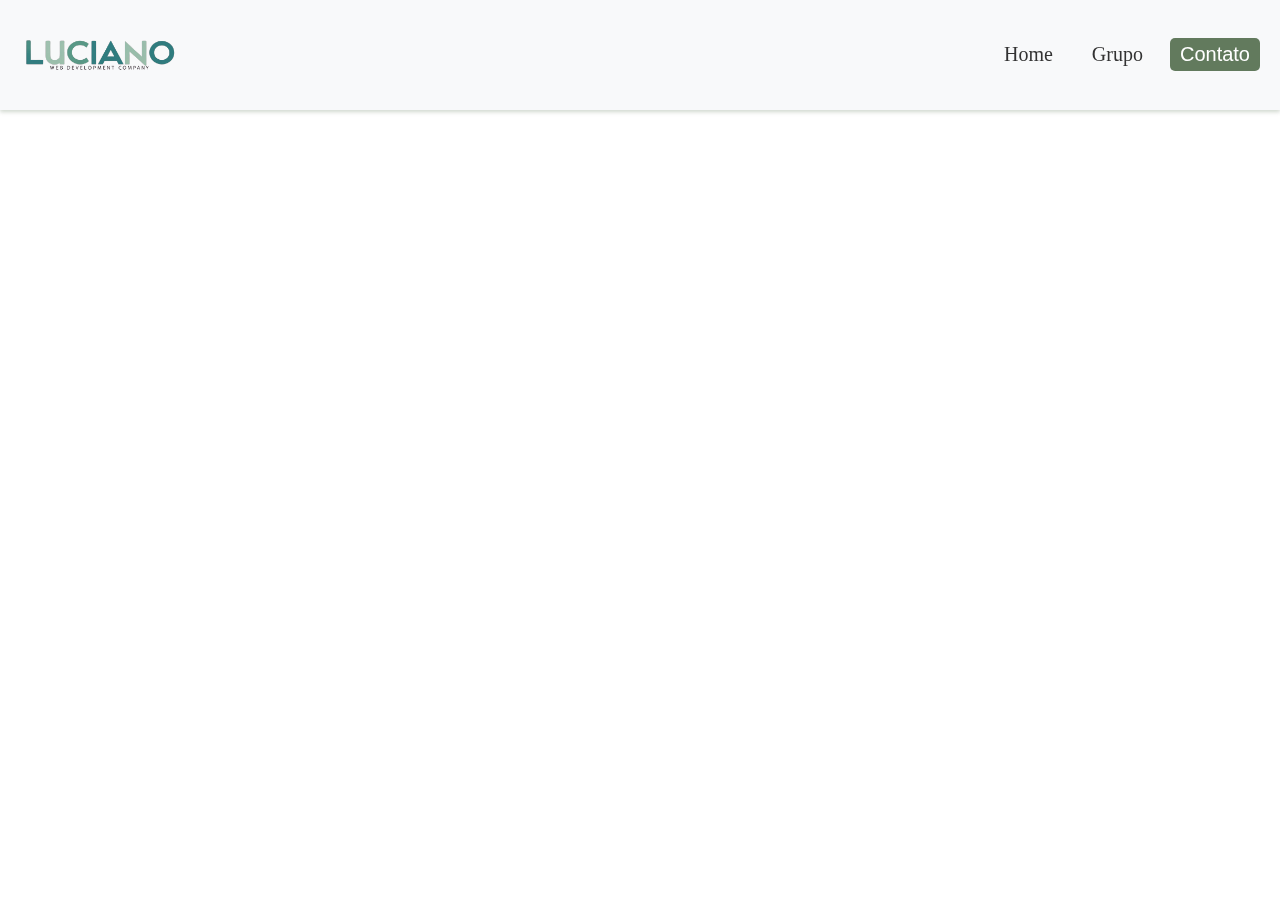
<file: desenvolvimento.html>
<!DOCTYPE html>
<html lang="pt-BR">
<head>
    <meta charset="UTF-8">
    <meta name="viewport" content="width=device-width, initial-scale=1.0">
    <link rel="stylesheet" href="./styles/styleluciano.css">
    <link rel="shortcut icon" href="./images/favicon.ico" type="image/x-icon">
    <title>My Project</title>
</head>
<body>
    <!-- Início Header -->
    <header class="headerLuciano">
        <img src="./images/logo sem fundo.svg" alt="Logo do Portfólio" class="logo">
        <nav>
            <ul class="menu">
                <li><a href="./pagina-luciano.html">Home</a></li>
                <li><a href="./index.html">Grupo</a></li>
                <li>
                    <button class="button-task" onclick="window.location.href='mailto:lucianomaciel53@gmail.com?subject=Solicitação de Contato&body=Olá, Gostaria de entrar em contato.'">Contato</button>
                </li>
            </ul>
        </nav>
    </header>
    <!-- Fim Header -->

    
</body>
</html>
</file>
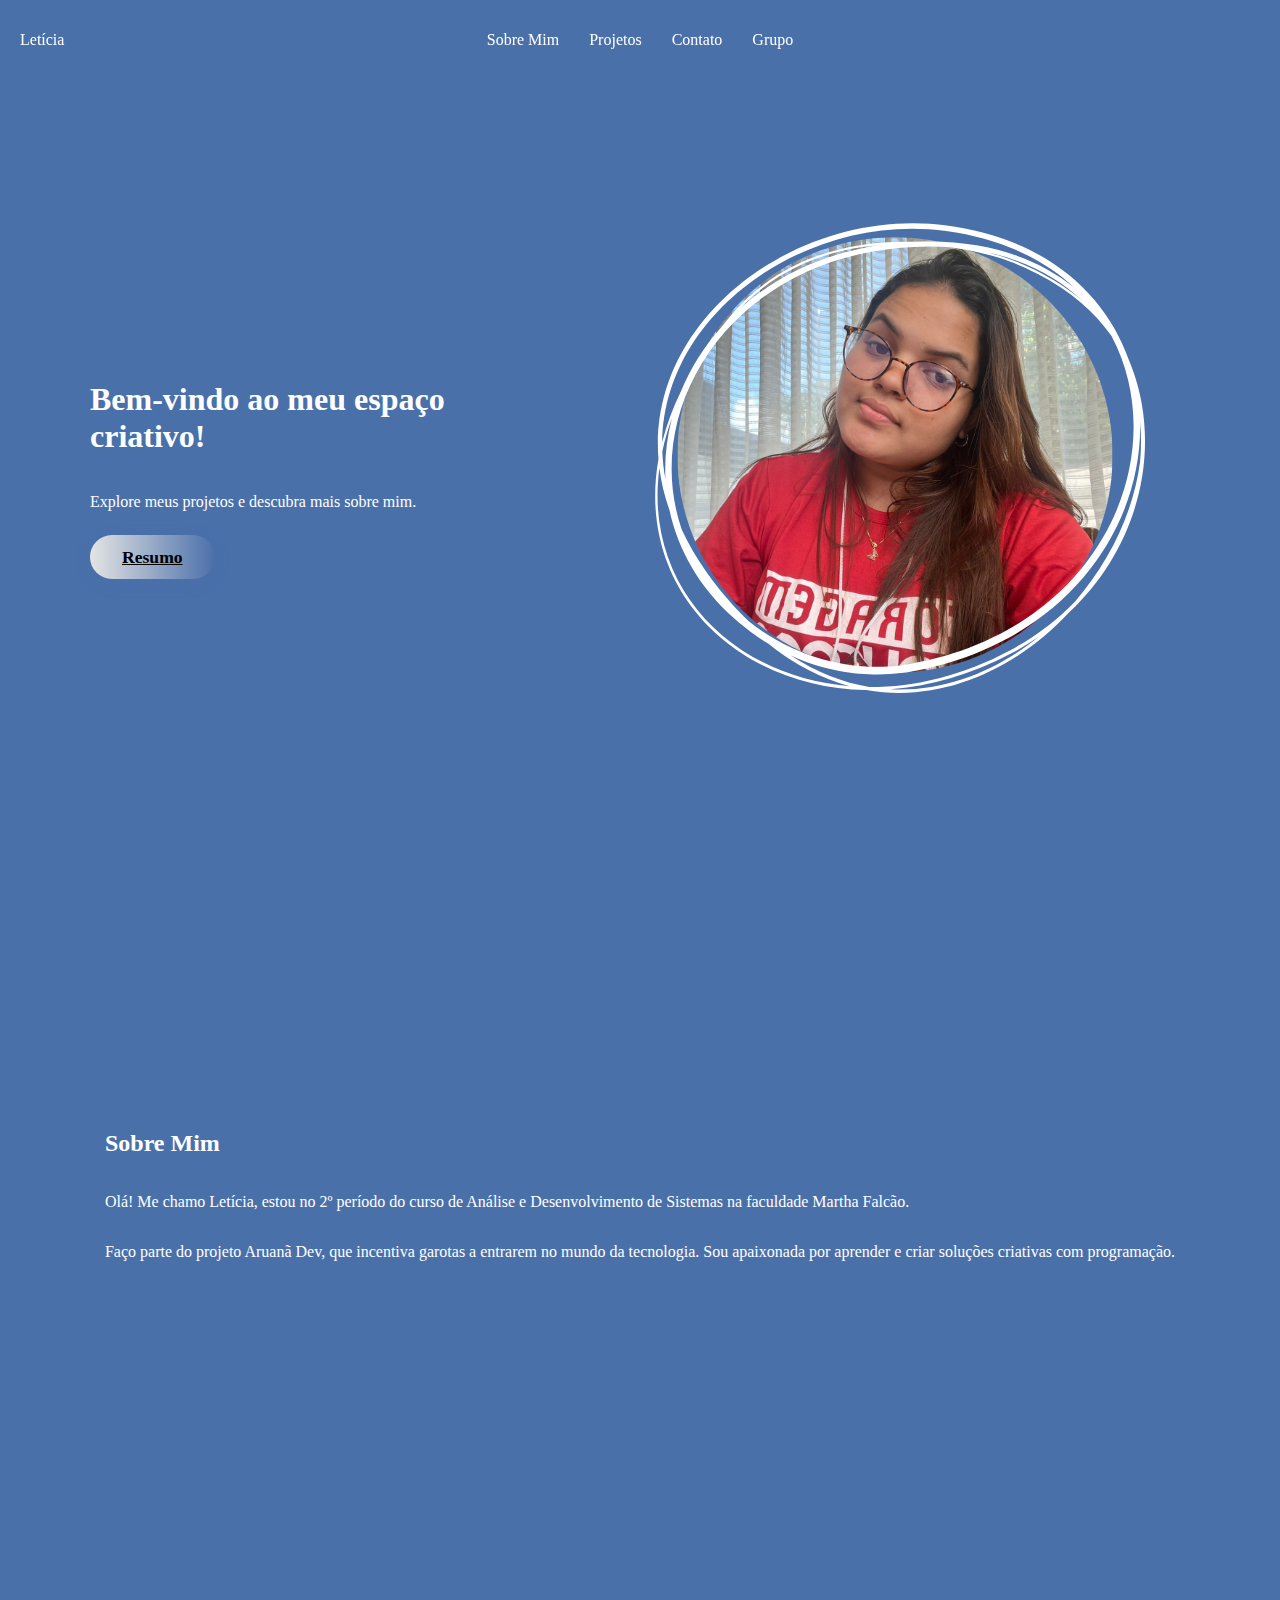
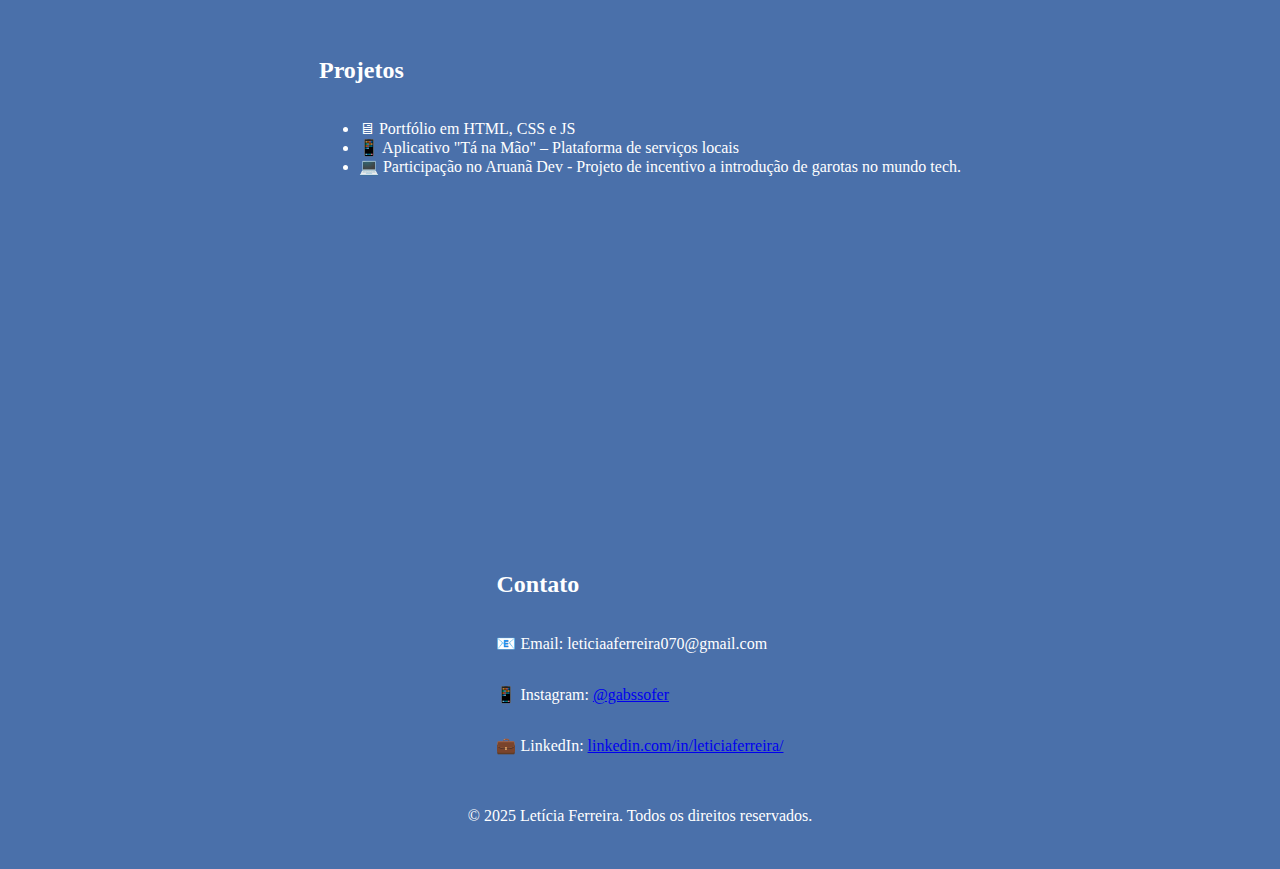
<file: let.html>
<!DOCTYPE html>
<html lang="pt-br">
<head>
    <meta charset="UTF-8">
    <meta name="viewport" content="width=device-width, initial-scale=1.0">
    <link rel="stylesheet" href="./let.css">
    <link rel="shortcut icon" href="./images/favicon.ico" type="image/x-icon">
    <title>My Project</title>
</head>
<body>
    <header>
        <div class="nome">Letícia</div>
        <nav>
            <ul>
                <li><a href="#sobre">Sobre Mim</a></li>
                <li><a href="#projetos">Projetos</a></li>
                <li><a href="#contato">Contato</a></li>
                <li><a href="index.html">Grupo</a></li>
            </ul>
        </nav>
    </header>

    <main>
        <section class="main-content">
            <div class="content-main">
                <h1>Bem-vindo ao meu espaço criativo!</h1>
                <p>Explore meus projetos e descubra mais sobre mim.</p>
                <div class="button">
                    <a href="./arquivos/resumo.pdf" class="botao-resumo" target="_blank">Resumo</a>
                </div>
            </div>
            <div class="foto">
                <img src="./images/foto principal-leticia.svg" alt="Foto Letícia">
            </div>
        </section>

        <!-- SOBRE MIM -->
        <section id="sobre" class="main-content">
            <div class="content-main">
                <h2>Sobre Mim</h2>
                <p>Olá! Me chamo Letícia, estou no 2º período do curso de Análise e Desenvolvimento de Sistemas na faculdade Martha Falcão.</p>
                <p>Faço parte do projeto Aruanã Dev, que incentiva garotas a entrarem no mundo da tecnologia. Sou apaixonada por aprender e criar soluções criativas com programação.</p>
            </div>
        </section>

        <!-- PROJETOS -->
        <section id="projetos" class="main-content">
            <div class="content-main">
                <h2>Projetos</h2>
                <ul>
                    <li>🖥 Portfólio em HTML, CSS e JS</li>
                    <li>📱 Aplicativo "Tá na Mão" – Plataforma de serviços locais</li>
                    <li>💻 Participação no Aruanã Dev - Projeto de incentivo a introdução de garotas no mundo tech.</li>
                </ul>
            </div>
        </section>

        <!-- CONTATO -->
        <section id="contato" class="main-content">
            <div class="content-main">
                <h2>Contato</h2>
                <p>📧 Email: leticiaaferreira070@gmail.com</p>
                <p>📱 Instagram: <a href="https://www.instagram.com/gabssofer/" target="_blank">@gabssofer</a></p>
                <p>💼 LinkedIn: <a href="https://www.linkedin.com/in/let%C3%ADcia-ferreira-144243359/" target="_blank">linkedin.com/in/leticiaferreira/</a></p>
            </div>
        </section>
    </main>

    <!-- RODAPÉ -->
    <footer style="text-align:center; padding: 20px; color: #fff;">
        <p>&copy; 2025 Letícia Ferreira. Todos os direitos reservados.</p>
    </footer>
</body>
</html>
</file>
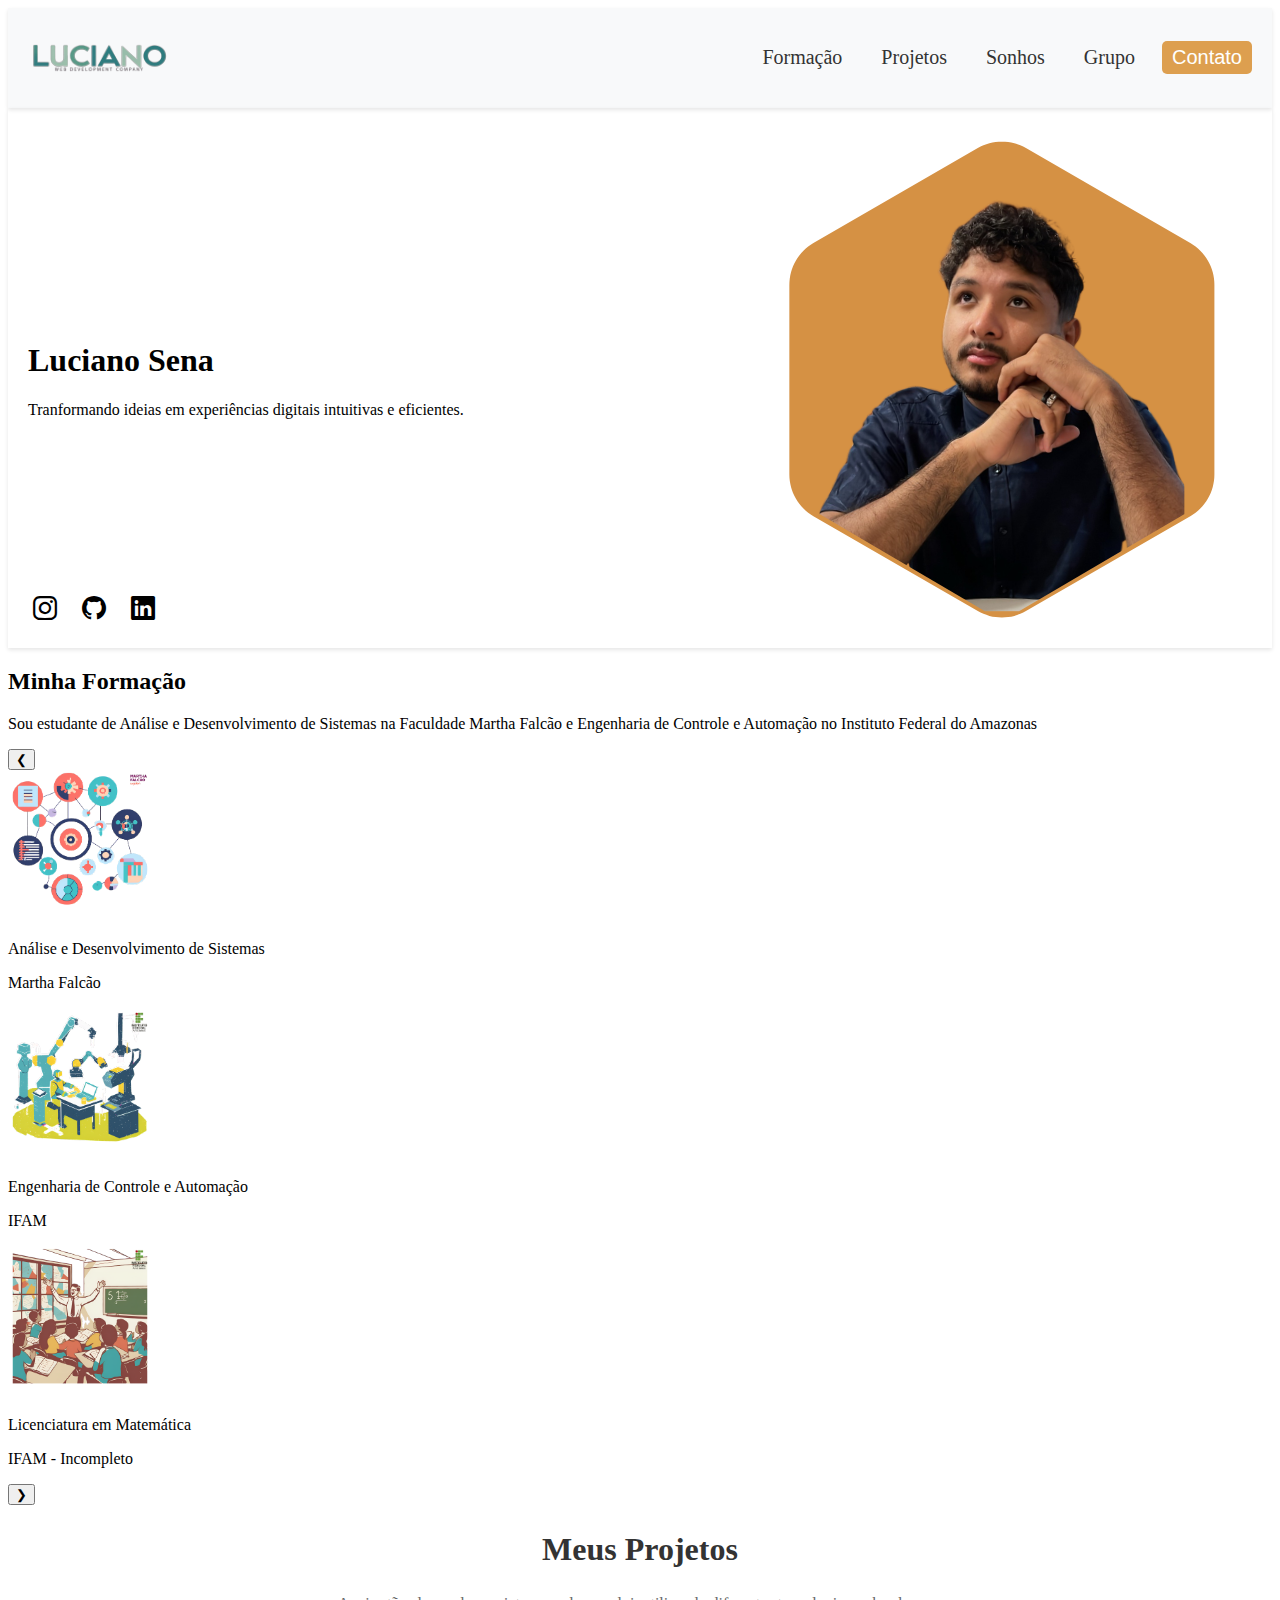
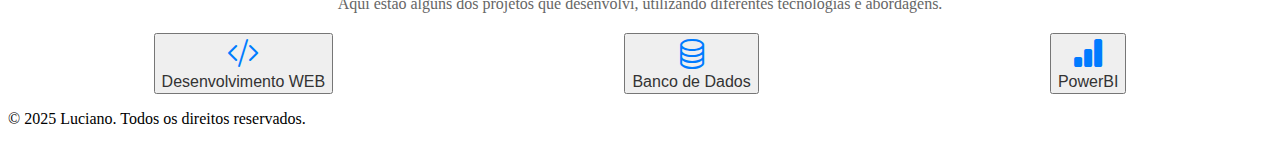
<file: Luciano.html>
<!DOCTYPE html>
<html lang="pt-BR">
<head>
    <meta charset="UTF-8">
    <meta name="viewport" content="width=device-width, initial-scale=1.0">
    <title>My Project</title>
    <link rel="stylesheet" href="./styles/main.css">
    <link rel="shortcut icon" href="./images/favicon.ico" type="image/x-icon">
    <link rel="stylesheet" href="https://cdn.jsdelivr.net/npm/bootstrap-icons/font/bootstrap-icons.css">
</head>
<body>
    <!-- Início Header -->
    <header class="headerLuciano">
        <img src="./images/logo sem fundo.svg" alt="Logo do Portfólio" class="logo">
        <nav>
            <ul class="menu">
                <li><a href="#training">Formação</a></li>
                <li><a href="#projects">Projetos</a></li>
                <li><a href="#dreams">Sonhos</a></li>
                <li>
                    <a href="#">Grupo</a>
                    <ul class="submenu">
                        <li><a href="#">Leticia</a></li>
                        <li><a href="#">Kelly</a></li>
                    </ul>
                </li>
                <li>
                    <button class="button-task" onclick="window.location.href='mailto:lucianomaciel53@gmail.com?subject=Solicitação de Contato&body=Olá, Gostaria de entrar em contato.'">Contato</button>
                </li>
            </ul>
        </nav>
    </header>
    <!-- Fim Header -->

    <!-- Início Main -->
    <main>
        <div class="contente-main">
            <h1>Luciano Sena</h1>
            <p>Tranformando ideias em experiências digitais intuitivas e eficientes.</p>
        </div>
        <div class="redes-sociais">
            <button class="social-button" onclick="window.open('https://www.instagram.com/luc1an0s.jpg', '_blank')">
                <i class="bi bi-instagram"></i>
            </button>
            <button class="social-button" onclick="window.open('https://github.com/Luc1an0s', '_blank')">
                <i class="bi bi-github"></i>
            </button>
            <button class="social-button" onclick="window.open('https://linkedin.com/in/luciano-sena-maciel-525960199/', '_blank')">
                <i class="bi bi-linkedin"></i>
            </button>
        </div>
        <div class="img-main">
            <img src="./images/foto perfil.svg" alt="imagem">
        </div>
    </main>
    <!-- Fim Main -->

    <!-- Início Seção Formação -->
    <section id="training">
        <div class="training-description">
            <h2>Minha Formação</h2>
            <p>Sou estudante de Análise e Desenvolvimento de Sistemas na Faculdade Martha Falcão e Engenharia de Controle e Automação no Instituto Federal do Amazonas </p>
        </div>
        <div class="nav-training">
            <button class="nav-arrow left-arrow" onclick="navigateTraining(-1)">&#10094;</button>
            <div class="training-carousel">
                <div class="training-item">
                    <img src="./images/ads.svg" alt="Análise e Desenvolvimento de Sistemas" class="training-img">
                    <p>Análise e Desenvolvimento de Sistemas</p>
                    <p>Martha Falcão</p>
                </div>
                <div class="training-item">
                    <img src="./images/engenharia.svg" alt="Engenharia de Controle e Automação" class="training-img">
                    <p>Engenharia de Controle e Automação</p>
                    <p>IFAM</p>
                </div>
                <div class="training-item">
                    <img src="./images/licenciatura.svg" alt="Licenciatura em Matemática" class="training-img">
                    <p>Licenciatura em Matemática</p>
                    <p>IFAM - Incompleto</p>
                </div>
            </div>
            <button class="nav-arrow right-arrow" onclick="navigateTraining(1)">&#10095;</button>
        </div>
    </section>
    <!-- Fim Seção Formação -->
    
    <!-- Início Seção Projetos -->
    <section id="projects">
        <div class="projects-description">
            <h2>Meus Projetos</h2>
            <p>Aqui estão alguns dos projetos que desenvolvi, utilizando diferentes tecnologias e abordagens.</p>
        </div>
        <div class="nav-projects">
            <button class="project-item" onclick="window.location.href='./web-development.html'">
                <i class="bi bi-code-slash"></i>
                <p>Desenvolvimento WEB</p>
            </button>
            <button class="project-item" onclick="window.location.href='./database.html'">
                <i class="bi bi-database"></i>
                <p>Banco de Dados</p>
            </button>
            <button class="project-item" onclick="window.location.href='./powerbi.html'">
                <i class="bi bi-bar-chart-fill"></i>
                <p>PowerBI</p>
            </button>
        </div>
    </section>
    <!-- Fim Seção Projetos -->

    <!-- Início Seção Sonhos -->
    <section id="dreams">
    </section>
    <!-- Fim Seção Sonhos -->

    <!-- Início Footer -->
    <footer>
        <p>&copy; 2025 Luciano. Todos os direitos reservados.</p>
    </footer>
    <!-- Fim Footer -->

    <script src="./scripts/main.js"></script>
</body>
</html>
</file>
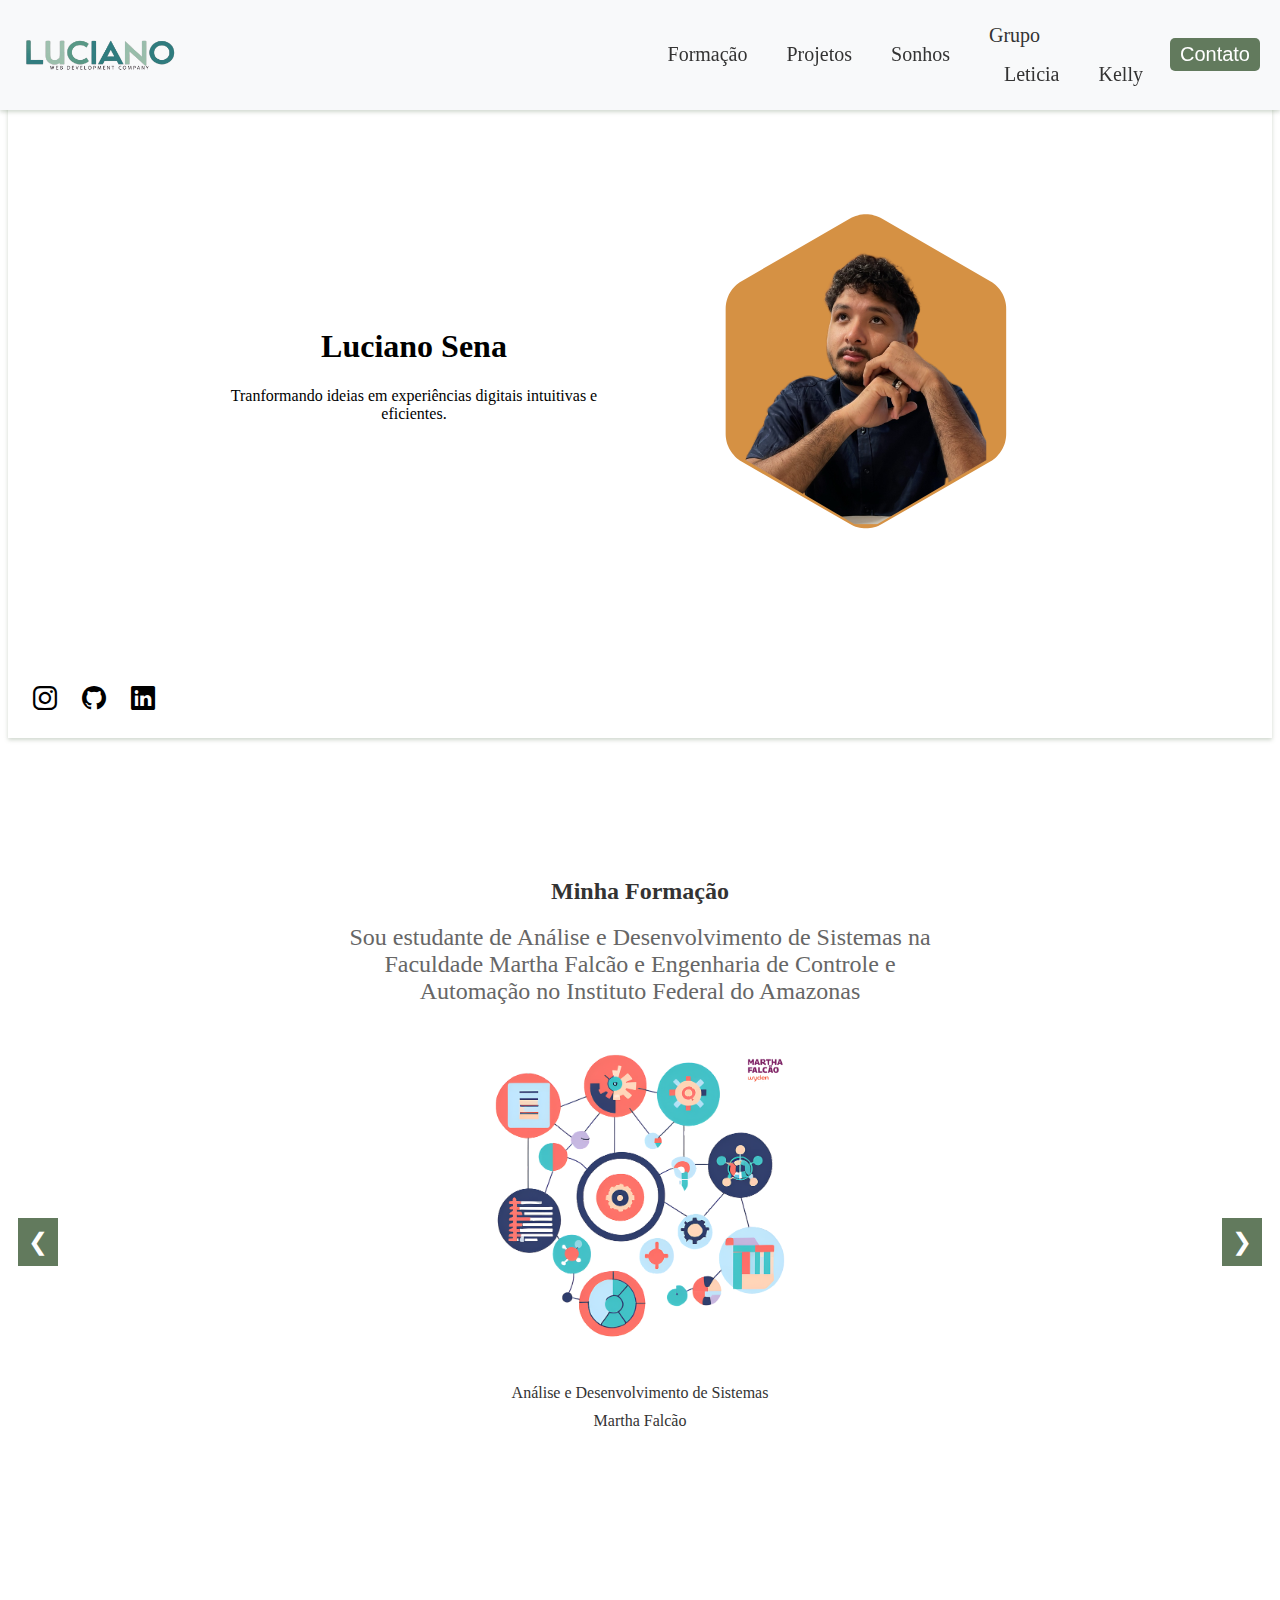
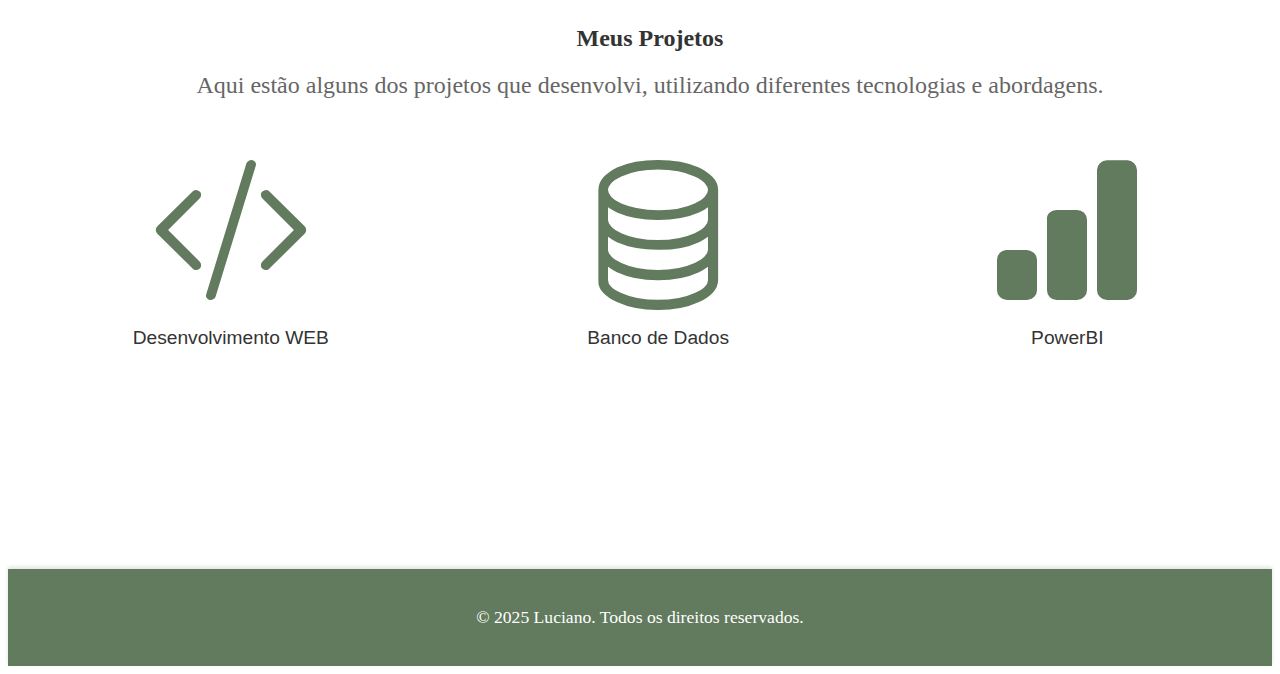
<file: luciano.html>
<!DOCTYPE html>
<html lang="pt-BR">
<head>
    <meta charset="UTF-8">
    <meta name="viewport" content="width=device-width, initial-scale=1.0">
    <title>My Project</title>
    <link rel="stylesheet" href="./styles/styleluciano.css">
    <link rel="shortcut icon" href="./images/favicon.ico" type="image/x-icon">
    <link rel="stylesheet" href="https://cdn.jsdelivr.net/npm/bootstrap-icons/font/bootstrap-icons.css">
</head>
<body>
    <!-- Início Header -->
    <header class="headerLuciano">
        <img src="./images/logo sem fundo.svg" alt="Logo do Portfólio" class="logo">
        <nav>
            <ul class="menu">
                <li><a href="#training">Formação</a></li>
                <li><a href="#projects">Projetos</a></li>
                <li><a href="#dreams">Sonhos</a></li>
                <li>
                    <a href="#">Grupo</a>
                    <ul class="submenu">
                        <li><a href="#">Leticia</a></li>
                        <li><a href="#">Kelly</a></li>
                    </ul>
                </li>
                <li>
                    <button class="button-task" onclick="window.location.href='mailto:lucianomaciel53@gmail.com?subject=Solicitação de Contato&body=Olá, Gostaria de entrar em contato.'">Contato</button>
                </li>
            </ul>
        </nav>
    </header>
    <!-- Fim Header -->

    <!-- Início Main -->
    <main>
        <div class="contente-main">
            <h1>Luciano Sena</h1>
            <p>Tranformando ideias em experiências digitais intuitivas e eficientes.</p>
        </div>
        <div class="redes-sociais">
            <button class="social-button" onclick="window.open('https://www.instagram.com/luc1an0s.jpg', '_blank')">
                <i class="bi bi-instagram"></i>
            </button>
            <button class="social-button" onclick="window.open('https://github.com/Luc1an0s', '_blank')">
                <i class="bi bi-github"></i>
            </button>
            <button class="social-button" onclick="window.open('https://linkedin.com/in/luciano-sena-maciel-525960199/', '_blank')">
                <i class="bi bi-linkedin"></i>
            </button>
        </div>
        <div class="img-main">
            <img src="./images/foto perfil.svg" alt="imagem">
        </div>
    </main>
    <!-- Fim Main -->

    <!-- Início Seção Formação -->
    <section id="training">
        <div class="training-description">
            <h2>Minha Formação</h2>
            <p>Sou estudante de Análise e Desenvolvimento de Sistemas na Faculdade Martha Falcão e Engenharia de Controle e Automação no Instituto Federal do Amazonas </p>
        </div>
        <div class="nav-training">
            <button class="nav-arrow left-arrow" onclick="navigateTraining(-1)">&#10094;</button>
            <div class="training-carousel">
                <div class="training-item">
                    <img src="./images/ads.svg" alt="Análise e Desenvolvimento de Sistemas" class="training-img">
                    <p>Análise e Desenvolvimento de Sistemas</p>
                    <p>Martha Falcão</p>
                </div>
                <div class="training-item">
                    <img src="./images/engenharia.svg" alt="Engenharia de Controle e Automação" class="training-img">
                    <p>Engenharia de Controle e Automação</p>
                    <p>IFAM</p>
                </div>
                <div class="training-item">
                    <img src="./images/licenciatura.svg" alt="Licenciatura em Matemática" class="training-img">
                    <p>Licenciatura em Matemática</p>
                    <p>IFAM - Incompleto</p>
                </div>
            </div>
            <button class="nav-arrow right-arrow" onclick="navigateTraining(1)">&#10095;</button>
        </div>
    </section>
    <!-- Fim Seção Formação -->
    
    <!-- Início Seção Projetos -->
    <section id="projects">
        <div class="projects-description">
            <h2>Meus Projetos</h2>
            <p>Aqui estão alguns dos projetos que desenvolvi, utilizando diferentes tecnologias e abordagens.</p>
        </div>
        <div class="nav-projects">
            <button class="project-item" onclick="window.location.href='./web-development.html'">
                <i class="bi bi-code-slash"></i>
                <p>Desenvolvimento WEB</p>
            </button>
            <button class="project-item" onclick="window.location.href='./database.html'">
                <i class="bi bi-database"></i>
                <p>Banco de Dados</p>
            </button>
            <button class="project-item" onclick="window.location.href='./powerbi.html'">
                <i class="bi bi-bar-chart-fill"></i>
                <p>PowerBI</p>
            </button>
        </div>
    </section>
    <!-- Fim Seção Projetos -->

    <!-- Início Seção Sonhos -->
    <section id="dreams">
    </section>
    <!-- Fim Seção Sonhos -->

    <!-- Início Footer -->
    <footer>
        <p>&copy; 2025 Luciano. Todos os direitos reservados.</p>
    </footer>
    <!-- Fim Footer -->

    <script src="./scripts/main.js"></script>
</body>
</html>
</file>
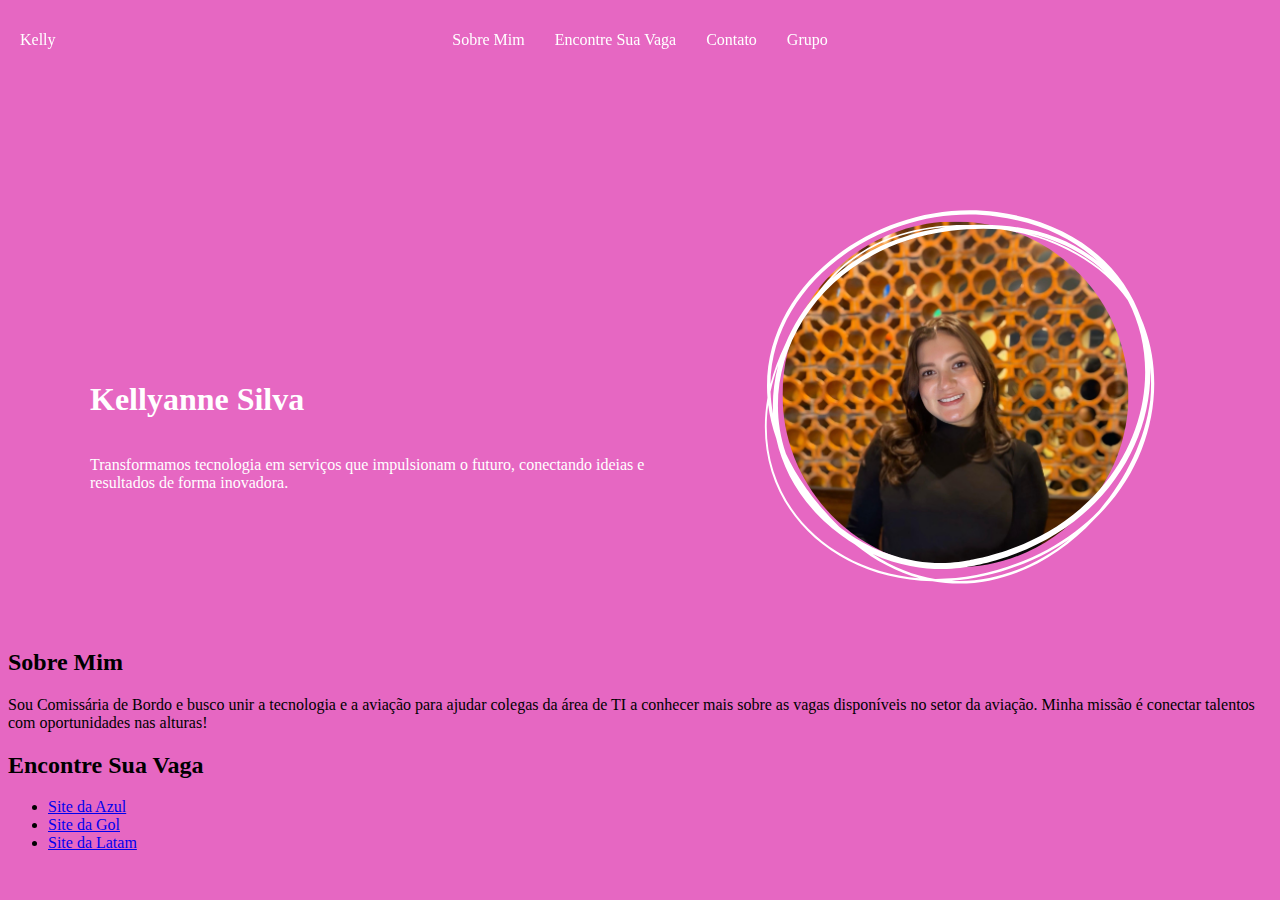
<file: pagina-kelly.html>
<!DOCTYPE html>
<html lang="pt-br">
<head>
    <meta charset="UTF-8">
    <meta name="viewport" content="width=device-width, initial-scale=1.0">
    <link rel="stylesheet" href="./styles/stylekelly.css">
    <link rel="shortcut icon" href="./images/favicon.ico" type="image/x-icon">
    <title>My Project</title>
</head>
<body>
    <header>
        <div class="nome">Kelly</div>
        <nav>
            <ul>
                <li><a href="#sobre-mim">Sobre Mim</a></li>
                <li><a href="#vagas">Encontre Sua Vaga</a></li>
                <li><a href="mailto:kellyannesilva20@gmai.com">Contato</a></li>
                <li><a href="index.html">Grupo</a></li>
            </ul>
        </nav>
    </header>

    <main>
        <section class="main-content">
            <div class="content-main">
                <h1>Kellyanne Silva</h1>
                <p>Transformamos tecnologia em serviços que impulsionam o futuro, conectando ideias e resultados de forma inovadora.</p>
            </div>
            <div class="foto">
                <img src="./images/foto principal-kelly.svg" alt="">
            </div>
        </section>

        <!-- Seção Sobre Mim -->
        <section id="sobre-mim" class="secao-extra">
            <h2>Sobre Mim</h2>
            <p>Sou Comissária de Bordo e busco unir a tecnologia e a aviação para ajudar colegas da área de TI a conhecer mais sobre as vagas disponíveis no setor da aviação. Minha missão é conectar talentos com oportunidades nas alturas!</p>
        </section>

        <!-- Seção Encontre Sua Vaga -->
        <section id="vagas" class="secao-extra">
            <h2>Encontre Sua Vaga</h2>
            <ul>
                <li><a href="https://voeazul.taleo.net/careersection/voeazul_carreira/jobsearch.ftl" target="_blank">Site da Azul</a></li>
                <li><a href="https://voegol.gupy.io/" target="_blank">Site da Gol</a></li>
                <li><a href="https://latamairlines.pandape.com.br/" target="_blank">Site da Latam</a></li>
            </ul>
        </section>
    </main>
    <script>
    // Rolagem suave
    document.querySelectorAll('a[href^="#"]').forEach(link => {
        link.addEventListener('click', function(e) {
            e.preventDefault();
            const target = document.querySelector(this.getAttribute('href'));
            if (target) {
                target.scrollIntoView({
                    behavior: 'smooth'
                });
                // Ativa fade-in
                target.classList.add('fade-in');
            }
        });
    });

    // Remove fade-in depois de um tempo para permitir reutilização
    document.addEventListener('scroll', () => {
        document.querySelectorAll('.fade-in').forEach(el => {
            setTimeout(() => el.classList.remove('fade-in'), 1000);
        });
    });
</script>
</body>
</html>
</file>
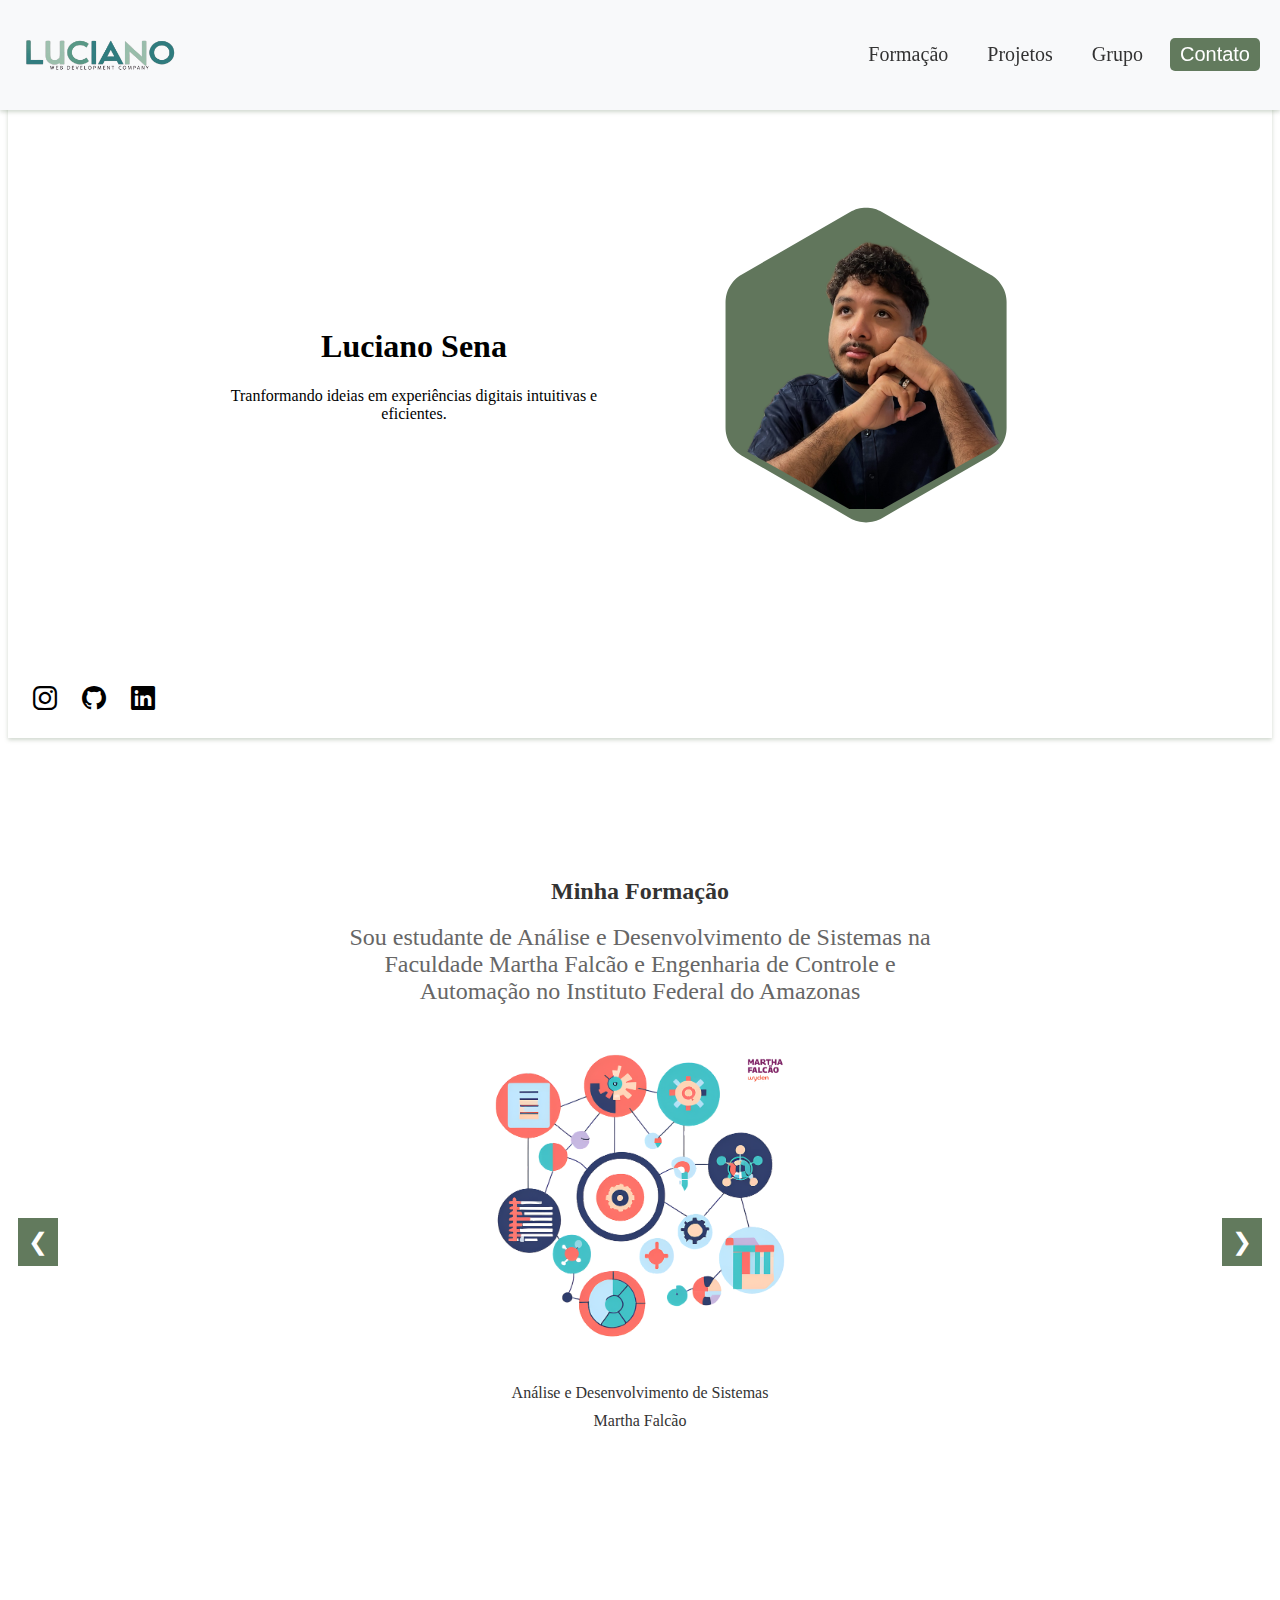
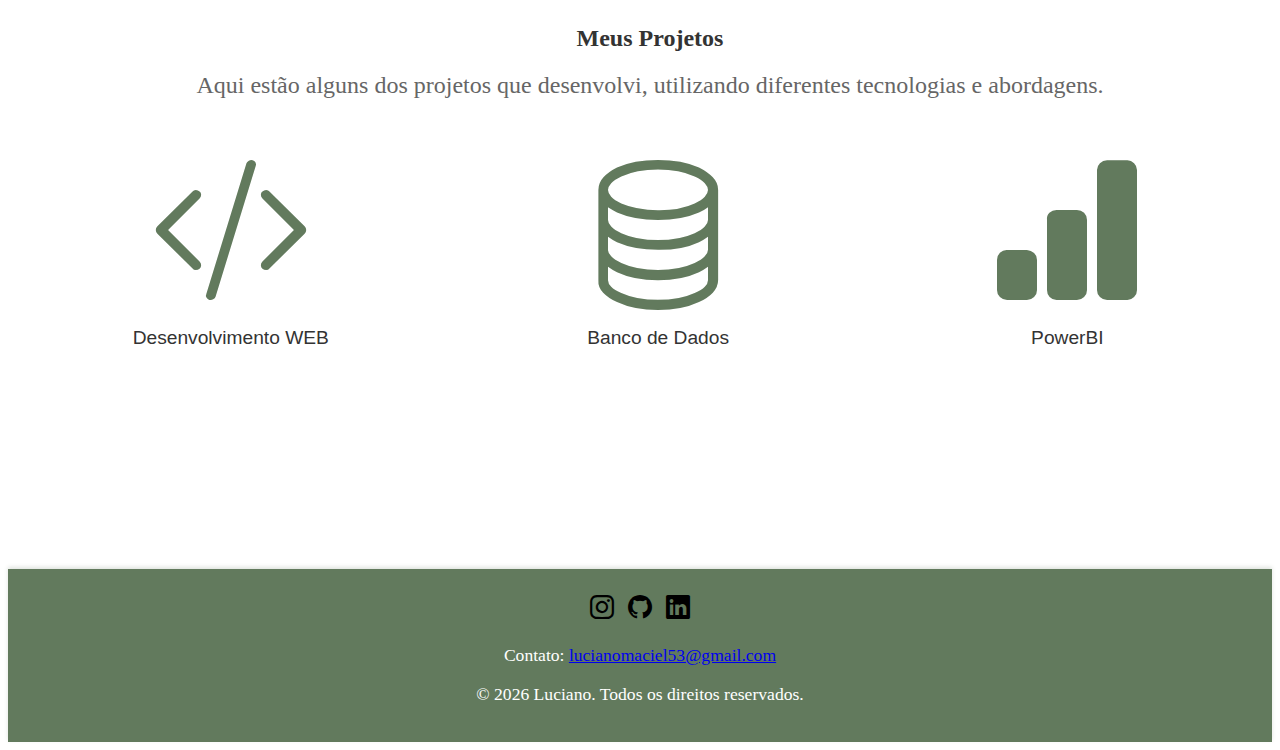
<file: pagina-luciano.html>
<!DOCTYPE html>
<html lang="pt-BR">
<head>
    <meta charset="UTF-8">
    <meta name="viewport" content="width=device-width, initial-scale=1.0">
    <title>My Project</title>
    <link rel="stylesheet" href="./styles/styleluciano.css">
    <link rel="shortcut icon" href="./images/favicon.ico" type="image/x-icon">
    <link rel="stylesheet" href="https://cdn.jsdelivr.net/npm/bootstrap-icons/font/bootstrap-icons.css">
</head>
<body>
    <!-- Início Header -->
    <header class="headerLuciano">
        <img src="./images/logo sem fundo.svg" alt="Logo do Portfólio" class="logo">
        <nav>
            <ul class="menu">
                <li><a href="#training">Formação</a></li>
                <li><a href="#projects">Projetos</a></li>
                <li><a href="./index.html">Grupo</a></li>
                <li>
                    <button class="button-task" onclick="window.location.href='mailto:lucianomaciel53@gmail.com?subject=Solicitação de Contato&body=Olá, Gostaria de entrar em contato.'">Contato</button>
                </li>
            </ul>
        </nav>
    </header>
    <!-- Fim Header -->

    <!-- Início Main -->
    <main>
        <div class="contente-main">
            <h1>Luciano Sena</h1>
            <p>Tranformando ideias em experiências digitais intuitivas e eficientes.</p>
        </div>
        <div class="redes-sociais">
            <button class="social-button" onclick="window.open('https://www.instagram.com/luc1an0s.jpg', '_blank')">
                <i class="bi bi-instagram"></i>
            </button>
            <button class="social-button" onclick="window.open('https://github.com/Luc1an0s', '_blank')">
                <i class="bi bi-github"></i>
            </button>
            <button class="social-button" onclick="window.open('https://linkedin.com/in/luciano-sena-maciel-525960199/', '_blank')">
                <i class="bi bi-linkedin"></i>
            </button>
        </div>
        <div class="img-main">
            <img src="./images/foto-perfil.svg" alt="imagem">
        </div>
    </main>
    <!-- Fim Main -->

    <!-- Início Seção Formação -->
    <section id="training">
        <div class="training-description">
            <h2>Minha Formação</h2>
            <p>Sou estudante de Análise e Desenvolvimento de Sistemas na Faculdade Martha Falcão e Engenharia de Controle e Automação no Instituto Federal do Amazonas </p>
        </div>
        <div class="nav-training">
            <button class="nav-arrow left-arrow" onclick="navigateTraining(-1)">&#10094;</button>
            <div class="training-carousel">
                <div class="training-item">
                    <img src="./images/ads.svg" alt="Análise e Desenvolvimento de Sistemas" class="training-img">
                    <p>Análise e Desenvolvimento de Sistemas</p>
                    <p>Martha Falcão</p>
                </div>
                <div class="training-item">
                    <img src="./images/engenharia.svg" alt="Engenharia de Controle e Automação" class="training-img">
                    <p>Engenharia de Controle e Automação</p>
                    <p>IFAM</p>
                </div>
                <div class="training-item">
                    <img src="./images/licenciatura.svg" alt="Licenciatura em Matemática" class="training-img">
                    <p>Licenciatura em Matemática</p>
                    <p>IFAM - Incompleto</p>
                </div>
            </div>
            <button class="nav-arrow right-arrow" onclick="navigateTraining(1)">&#10095;</button>
        </div>
    </section>
    <!-- Fim Seção Formação -->
    
    <!-- Início Seção Projetos -->
    <section id="projects">
        <div class="projects-description">
            <h2>Meus Projetos</h2>
            <p>Aqui estão alguns dos projetos que desenvolvi, utilizando diferentes tecnologias e abordagens.</p>
        </div>
        <div class="nav-projects">
            <button class="project-item" onclick="window.location.href='./web-development.html'">
                <i class="bi bi-code-slash"></i>
                <p>Desenvolvimento WEB</p>
            </button>
            <button class="project-item" onclick="window.location.href='./database.html'">
                <i class="bi bi-database"></i>
                <p>Banco de Dados</p>
            </button>
            <button class="project-item" onclick="window.location.href='./powerbi.html'">
                <i class="bi bi-bar-chart-fill"></i>
                <p>PowerBI</p>
            </button>
        </div>
    </section>
    <!-- Fim Seção Projetos -->

    <!-- Início Seção Sonhos -->
    <section id="dreams">
    </section>
    <!-- Fim Seção Sonhos -->

    <!-- Início Footer -->
    <footer>
        <div class="footer-sociais">
            <button class="social-button" onclick="window.open('https://www.instagram.com/luc1an0s.jpg', '_blank')">
                <i class="bi bi-instagram"></i>
            </button>
            <button class="social-button" onclick="window.open('https://github.com/Luc1an0s', '_blank')">
                <i class="bi bi-github"></i>
            </button>
            <button class="social-button" onclick="window.open('https://linkedin.com/in/luciano-sena-maciel-525960199/', '_blank')">
                <i class="bi bi-linkedin"></i>
            </button>
        </div>
        <p>Contato: <a href="mailto:lucianomaciel53@gmail.com">lucianomaciel53@gmail.com</a></p>
        <p>&copy; <span id="ano"></span> Luciano. Todos os direitos reservados.</p>
    </footer>
    <script>
        document.getElementById('ano').textContent = new Date().getFullYear();
    </script>
    <!-- Fim Footer -->

    <script src="./scripts/main.js"></script>
</body>
</html>
</file>
<file: styles/styleluciano.css>
.headerLuciano {
    position: fixed;
    top: 0;
    left: 0;
    width: 100%;
    z-index: 1000;
    display: flex;
    align-items: center;
    justify-content: space-between; 
    padding: 10px 20px;
    background-color: #f8f9fa; 
    box-shadow: 0 2px 4px rgba(98, 122, 93, 0.3);
    box-sizing: border-box; 
}


.headerLuciano .logo {
    max-height: 90px; 
    width: auto;
}


.headerLuciano .menu {
    list-style: none;
    display: flex;
    margin: 0;
    padding: 0;
    align-items: center;
}

.headerLuciano .menu li {
    margin-left: 15px; 
    position: relative;
}

.headerLuciano .menu a {
    text-decoration: none;
    color: #333; 
    padding: 8px 12px;
    font-size: 20px; 
    transition: color 0.2s ease;
}

.headerLuciano .menu a:hover {
    color: #627a5d; 
    transform: scale(1.1); 
}


nav ul {
    list-style: none;
    padding: 0;
    margin: 0;
    display: flex;
}

nav ul li {
    position: relative;
}

nav ul li a {
    text-decoration: none;
    padding: 10px 20px;
    display: block;
    background: #f8f9fa;
    color: white;
}


.button-task {
    background-color: #627a5d; 
    border: none;
    color: white;
    padding: 5px 10px;
    cursor: pointer;
    border-radius: 5px;
    transition: 0.2s;
    font-size: 20px;
}

.button-task:hover {
    background-color: #50664c;  
    transform: scale(1.1);
}


.contente-main {
    flex: 1;
    text-align: center; 
}

main {
    display: flex;
    justify-content: center;
    align-items: center; 
    gap: 40px; 
    padding: 200px;
    padding-top: 200px; 
    box-shadow: 0 2px 4px rgba(98, 122, 93, 0.3); 
    position: relative;
}

.img-main {
    flex: 1; 
    display: flex;
    justify-content: center; 
    position: relative;
    z-index: 1;
}

.img-main img {
    max-width: 80%; 
    height: auto; 
}

.redes-sociais {
    position: absolute;
    bottom: 10px; 
    left: 10px; 
    display: flex;
    gap: 15px; 
    padding: 10px; 
    font-size: 1.5rem; 
}

.social-button {
    background: none; 
    border: none; 
    cursor: pointer; 
    font-size: 1.5rem; 
    padding: 5px; 
    transition: transform 0.2s ease; 
}

.social-button:hover {
    transform: scale(1.2); 
}

#projects {
    padding: 120px 0 200px 0; 
}

.nav-projects {
    display: flex;
    justify-content: space-around;
    align-items: center;
    margin-top: 20px;
}

.project-item {
    text-align: center;
    font-size: 10rem;
    color: #333;
    background: none;
    border: none;
    cursor: pointer;
    padding: 20px;
    transition: transform 0.2s ease, background-color 0.2s ease;
}

.project-item i {
    font-size: 10rem;
    color: #627a5d; 
    margin-bottom: 10px;
}

.project-item p {
    margin: 0;
    font-size: 1.2rem;
}

.project-item:hover {
    transform: scale(1.1);
    background-color: #f0f0f0;
}

.projects-description {
    text-align: center;
    margin: 50px 0 0 20px;
}

.projects-description h2 {
    font-size: 1.5rem;
    color: #333;
}

.projects-description p {
    font-size: 1.5rem;
    color: #666;
    margin-top: 10px;
}

.nav-training {
    display: flex;
    align-items: center;
    justify-content: center;
    position: relative;
    width: 100%;
    overflow: hidden;
}

.training-carousel {
    display: flex;
    transition: transform 0.5s ease-in-out;
    width: 100%;
}

.training-item {
    flex: 0 0 100%;
    text-align: center;
    padding: 20px;
    box-sizing: border-box;
    display: flex;
    flex-direction: column; 
    align-items: center; 
    justify-content: center; 
}

.training-item i {
    font-size: 10rem;
    color: #627a5d;  
    margin-bottom: 10px;
}

.training-item p {
    font-size: 1.0rem; 
    color: #333; 
    margin: 5px 0; 
}

.training-img {
    width: 20rem;
    height: 20rem;
    object-fit: contain;
    margin-bottom: 10px;
    display: block;
}

.nav-arrow {
    background-color: #627a5d;  
    color: white;
    border: none;
    cursor: pointer;
    padding: 10px;
    font-size: 1.5rem;
    position: absolute;
    top: 50%;
    transform: translateY(-50%);
    z-index: 10;
}

.left-arrow {
    left: 10px;
}

.right-arrow {
    right: 10px;
}

.nav-arrow:hover {
    background-color: #50664c;  
}

.training-description{
    text-align: center;
    margin: 0 auto; 
    max-width: 600px; 
}

.training-description h2 {
    font-size: 1.5rem; 
    color: #333; 
}

.training-description p {
    font-size: 1.5rem;
    color: #666;
    margin-top: 10px;
}

/* Estilo para o rodapé */
footer {
    width: 100%;
    background-color: #627a5d;
    color: #fff;
    text-align: center;
    padding: 20px 0;
    font-size: 1.1rem;
    box-shadow: 0 -2px 4px rgba(98, 122, 93, 0.2);
    z-index: 999;
}

#training {
    padding-top: 120px;
}

.portfolio-section {
    max-width: 1200px;
    margin: 40px auto;
    padding: 20px;
    text-align: center;
}

/* A grade de projetos */
.projetos-grid {
    display: grid;
    /* Cria 3 colunas em telas grandes, 2 em médias e 1 em pequenas */
    grid-template-columns: repeat(auto-fit, minmax(300px, 1fr));
    gap: 20px; /* Espaçamento entre os cartões */
    margin-top: 40px;
}

/* Estilo de cada cartão de projeto */
.projeto-card {
    background-color: #f9f9f9;
    border: 1px solid #ddd;
    border-radius: 8px;
    overflow: hidden; /* Garante que a imagem não saia do cartão arredondado */
    text-decoration: none; /* Remove o sublinhado do link */
    color: #333;
    transition: transform 0.3s ease, box-shadow 0.3s ease;
}

.projeto-card:hover {
    transform: translateY(-5px); /* Efeito de flutuar ao passar o mouse */
    box-shadow: 0 10px 20px rgba(0,0,0,0.1);
}

.projeto-card img {
    width: 100%;
    height: 200px;
    object-fit: cover; /* Faz a imagem cobrir o espaço sem distorcer */
}

.projeto-card h3 {
    margin: 15px;
}

.projeto-card p {
    margin: 0 15px 15px;
    font-size: 0.9em;
    line-height: 1.5;
}
</file>
<file: let.css>
/* Define a cor de fundo da página */
body {
    background-color: #4a70aa;
}

/* Estiliza o cabeçalho (header) fixando-o no topo da página */
header {
    position: fixed;          /* Fixa o header na tela ao rolar */
    top: 0;                   /* Posicionado no topo */
    left: 0;                  /* Alinhado à esquerda */
    width: 100%;              /* Ocupa toda a largura da tela */
    z-index: 1000;            /* Mantém o header acima de outros elementos */
    display: flex;            /* Usa flexbox para alinhar os itens */
    align-items: center;      /* Alinha verticalmente os itens ao centro */
    height: 80px;             /* Altura do cabeçalho */
}

/* Estiliza o nome exibido no header */
.nome {
    position: absolute;       /* Posicionamento absoluto dentro do header */
    left: 20px;               /* Distância da borda esquerda */
    top: 50%;                 /* Verticalmente centralizado */
    transform: translateY(-50%); /* Ajusta para centralizar exatamente */
    color: #fff;              /* Cor branca no texto */
}

/* Centraliza o nav horizontalmente no header */
nav {
    margin: 0 auto;
}

/* Estiliza a lista de navegação */
nav ul {
    display: flex;            /* Usa flexbox para alinhar os itens em linha */
    gap: 30px;                /* Espaçamento entre os itens */
    list-style: none;         /* Remove os marcadores da lista */
    padding: 0;
    margin: 0;
}

/* Estiliza os links dentro da navegação */
nav ul li a {
    text-decoration: none;    /* Remove sublinhado padrão */
    color: #fff;              /* Cor branca */
    text-transform: .2s ;     /* Provavelmente um erro: essa propriedade não faz sentido aqui */
}

/* Efeito ao passar o mouse nos links */
nav ul li a:hover {
    color: #e4e4e4;           /* Muda para um branco acinzentado */
    text-decoration: underline; /* Adiciona sublinhado */
}

/* Área principal do conteúdo da página */
.main-content {
    display: flex;            /* Usa flexbox para organização dos elementos */
    align-items: flex-start;  /* Alinha os itens ao topo */
    gap: 40px;                /* Espaço entre os elementos */
    margin-top: 160px;        /* Espaço superior para compensar o header */
    padding: 0 40px;          /* Espaçamento horizontal interno */
    color: #fff;              /* Cor do texto branca */
    position: relative;
    justify-content: center; /* Centraliza horizontalmente o conteúdo */
    max-width: 1100px;        /* Limita a largura máxima */
    margin-left: auto;        /* Centraliza horizontalmente */
    margin-right: auto;
}

/* Seção do texto principal */
.content-main {
    display: flex;
    flex-direction: column;   /* Organiza os itens verticalmente */
    justify-content: flex-start;
    margin-top: 200px;        /* Espaço extra acima do conteúdo */
}

/* Container da imagem */
.foto {
    display: flex;
    justify-content: center;  /* Centraliza horizontalmente a imagem */
    align-items: center;      /* Centraliza verticalmente (se necessário) */
}

/* Estilo da imagem */
.foto img {
    width: 600px;             /* Define largura da imagem */
    height: auto;             /* Mantém proporção original */
    max-width: 100%;          /* Não ultrapassa a largura do contêiner */
    display: block;           /* Remove espaçamento indesejado */
}

/* Botão com estilo gradiente */
.botao-resumo {
    background: linear-gradient(90deg, #e4e4e4 0%, #4a70aa 100%); /* Gradiente de cinza claro ao azul */
    color: black;             /* Cor do texto */
    border: none;             /* Remove borda padrão */
    border-radius: 25px;      /* Bordas arredondadas */
    padding: 12px 32px;       /* Espaçamento interno do botão */
    font-size: 1.1rem;        /* Tamanho da fonte */
    font-weight: bold;        /* Negrito */
    box-shadow: 0 4px 16px rgba(74, 112, 170, 0.2); /* Sombra suave */
    cursor: pointer;          /* Cursor em formato de mão */
    transition: background 0.3s, transform 0.2s; /* Transições suaves */
}

/* Efeito hover no botão */
.botao-resumo:hover {
    background: linear-gradient(90deg, #4a70aa 0%, #6a9cf7 100%); /* Novo gradiente ao passar o mouse */
    transform: scale(1.05);   /* Aumenta levemente o tamanho */
}

/* Container do botão, controla posicionamento */
.button {
    margin-top: 20px;         /* Espaço acima do botão */
    margin-left: 0;
    align-self: flex-start;   /* Alinha o botão à esquerda do contêiner pai */
}
</file>
<file: styles/main.css>
/* Estilo para o header */
.headerLuciano {
    display: flex;
    align-items: center;
    justify-content: space-between; /* Espaço entre a logo e o menu */
    padding: 10px 20px;
    background-color: #f8f9fa; /* Cor de fundo neutra */
    box-shadow: 0 2px 4px rgba(0, 0, 0, 0.1); /* Sombra leve para destacar o header */
}

/* Estilo para a logo */
.headerLuciano .logo {
    max-height: 80px; /* Tamanho menor para a logo */
    width: auto;
}

/* Estilo para o menu */
.headerLuciano .menu {
    list-style: none;
    display: flex;
    margin: 0;
    padding: 0;
    align-items: center;
}

.headerLuciano .menu li {
    margin-left: 15px; /* Espaçamento reduzido entre os itens */
    position: relative; /* Necessário para posicionar o submenu */
}

.headerLuciano .menu a {
    text-decoration: none;
    color: #333; /* Cor de texto mais neutra */
    padding: 8px 12px; /* Reduz o padding para um design mais compacto */
    font-size: 20px; /* Tamanho de fonte menor */
    transition: color 0.2s ease;
}

.headerLuciano .menu a:hover {
    color: #007bff; /* Cor de destaque ao passar o cursor */
}

/* Estilo para o submenu */
.submenu {
    position: absolute;
    top: 100%; /* Posiciona o submenu logo abaixo do item pai */
    left: 0;
    display: none; /* Esconde o submenu por padrão */
    background: #f8f9fa; /* Cor de fundo do submenu */
    padding: 0;
    list-style: none;
    z-index: 10; /* Garante que o submenu fique acima de outros elementos */
    box-shadow: 0 2px 4px rgba(0, 0, 0, .1); /* Sombra para destacar o submenu */
}

.submenu li {
    width: 150px; /* Largura dos itens do submenu */
}

.submenu li a {
    display: block;
    padding: 10px;
    text-decoration: none;
    color: #333; /* Cor do texto */
    background: #f8f9fa;
    transition: 0.2s;
}

.submenu li a:hover {
    background: #ddd; /* Cor de fundo ao passar o cursor */
}

/* Exibe o submenu ao passar o cursor no item pai */
.menu li:hover .submenu {
    display: block;
}

nav ul {
    list-style: none;
    padding: 0;
    margin: 0;
    display: flex;
}

nav ul li {
    position: relative;
}

nav ul li a {
    text-decoration: none;
    padding: 10px 20px;
    display: block;
    background: #f8f9fa;
    color: white;
}

nav ul .submenu {
    position: absolute;
    top: 100%;
    left: 0;
    display: none;
    background: #f8f9fa;
    padding: 0;
    z-index: 10; /* Garante que o submenu fique acima de outros elementos */
}

nav ul .submenu li {
    width: 150px;
}

nav ul .submenu li a {
    padding: 10px;
    display: block;
}

nav ul li:hover .submenu {
    display: block;
}

.button-task {
    background-color: #dd9f4f;
    border: none;
    color: white;
    padding: 5px 10px;
    cursor: pointer;
    border-radius: 5px;
    transition: 0.2 s;
    font-size: 20px;
  }
  .button-task:hover {
    background-color: #d88b25;
    transform: scale(1.1);
  }

  .contente-main {
    flex: 1; /* Ocupa o espaço disponível */
    text-align: left; /* Alinha o texto à esquerda */
}

main {
    display: flex;
    justify-content: space-between; /* Espaço entre os elementos */
    align-items: center; /* Alinha os itens verticalmente */
    padding: 20px;
    box-shadow: 0 2px 4px rgba(0, 0, 0, 0.1); /* Sombra leve */
    position: relative; /* Necessário para posicionar elementos absolutos dentro do main */
}

.img-main {
    flex: 1; /* Ocupa o espaço disponível */
    display: flex;
    justify-content: flex-end; /* Alinha a imagem à direita */
    position: relative; /* Garante que a imagem respeite o contexto de empilhamento */
    z-index: 1; /* Define um z-index menor para a imagem */
}

.img-main img {
    max-width: 100%; /* Garante que a imagem não ultrapasse o tamanho do contêiner */
    height: auto; /* Mantém a proporção da imagem */
}

.redes-sociais {
    position: absolute;
    bottom: 10px; /* Distância do canto inferior */
    left: 10px; /* Distância do canto esquerdo */
    display: flex;
    gap: 15px; /* Aumenta o espaçamento entre os ícones */
    padding: 10px; /* Adiciona um pouco de espaço interno */
    font-size: 1.5rem; /* Aumenta o tamanho dos ícones */
}

.social-button {
    background: none; /* Remove o fundo padrão do botão */
    border: none; /* Remove a borda padrão */
    cursor: pointer; /* Mostra o cursor de clique */
    font-size: 1.5rem; /* Ajusta o tamanho do ícone */
    padding: 5px; /* Adiciona um pouco de espaço interno */
    transition: transform 0.2s ease; /* Adiciona uma transição suave */
}

.social-button:hover {
    transform: scale(1.2); /* Aumenta o botão ao passar o mouse */
}

.nav-projects {
    display: flex;
    justify-content: space-around;
    align-items: center;
    margin-top: 20px;
}

.project-item {
    text-align: center;
    font-size: 1.2rem;
    color: #333;
}

.project-item i {
    font-size: 2rem;
    color: #007bff;
    margin-bottom: 10px;
}

.project-item p {
    margin: 0;
    font-size: 1rem;
}

.projects-description {
    text-align: center;
    margin-bottom: 20px;
}

.projects-description h2 {
    font-size: 2rem;
    color: #333;
}

.projects-description p {
    font-size: 1rem;
    color: #666;
    margin-top: 10px;
}
</file>
<file: styles/stylekelly.css>
body{
    background-color: #e667c2;
}

header {
    position: fixed;
    top: 0;
    left: 0;
    width: 100%;
    z-index: 1000;
    display: flex;
    align-items: center;
    height: 80px;
}

.nome {
    position: absolute;
    left: 20px;
    top: 50%;
    transform: translateY(-50%);
    color: #fff;
}

nav {
    margin: 0 auto;
}

nav ul {
    display: flex;
    gap: 30px;
    list-style: none;
    padding: 0;
    margin: 0;
}

nav ul li a {
    text-decoration: none;
    color: #fff;
    text-transform: .2s ;
}

nav ul li a:hover {
    color: #e4e4e4;
    text-decoration: underline;
}

.main-content {
    display: flex;
    align-items: flex-start;
    gap: 40px; /* aumente o valor para mais separação */
    margin-top: 160px;
    padding: 0 40px;
    color: #fff;
    position: relative;
    justify-content: center;
    max-width: 1100px; /* limite de largura para centralizar */
    margin-left: auto;
    margin-right: auto;
}

.content-main {
    display: flex;
    flex-direction: column;
    justify-content: flex-start;
    margin-top: 200px; /* Adiciona espaço acima do texto */
}

.foto {
    /* flex: 1;  Remova esta linha */
    display: flex;
    justify-content: center;
    align-items: center;
}

.foto img {
    width: 600px;   /* ajuste o valor conforme desejar */
    height: auto;
    max-width: 100%;
    display: block;
}

.botao-resumo {
    background: linear-gradient(90deg, #e4e4e4 0%, #e667c2 100%);
    color: black;
    border: none;
    border-radius: 25px;
    padding: 12px 32px;
    font-size: 1.1rem;
    font-weight: bold;
    box-shadow: 0 4px 16px rgba(74, 112, 170, 0.2);
    cursor: pointer;
    transition: background 0.3s, transform 0.2s;
}

.botao-resumo:hover {
    background: linear-gradient(90deg, #e667c2 0%, #e4e4e4 100%);
    transform: scale(1.05);
}

.button {
    margin-top: 20px;
    margin-left: 0;
    align-self: flex-start;
}
</file>
